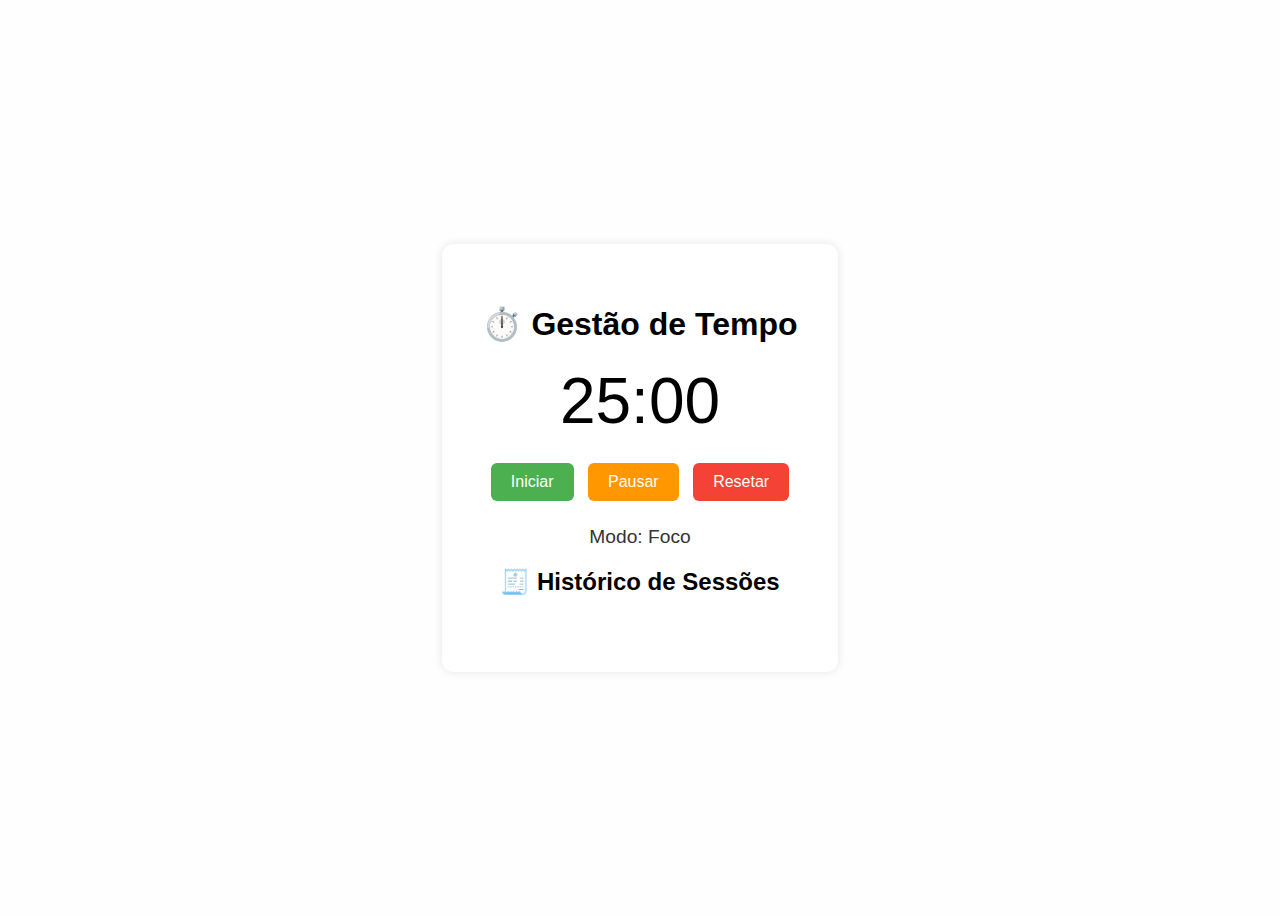
<file: index.html>
<!DOCTYPE html>
<html lang="pt-BR">
<head>
  <meta charset="UTF-8" />
  <meta name="viewport" content="width=device-width, initial-scale=1.0"/>
  <title>Timer</title>
  <link rel="stylesheet" href="src/css/style.css" />
</head>
<body>
  <div class="container">
    <h1>⏱️ Gestão de Tempo</h1>
    <div class="timer" id="timer">25:00</div>
    <div class="buttons">
      <button id="start">Iniciar</button>
      <button id="pause">Pausar</button>
      <button id="reset">Resetar</button>
    </div>
    <p id="status">Modo: Foco</p>
    <h2>🧾 Histórico de Sessões</h2>
    <ul id="historico"></ul>
  </div>
  <script src="src/js/script.js"></script>
</body>
</html>
</file>
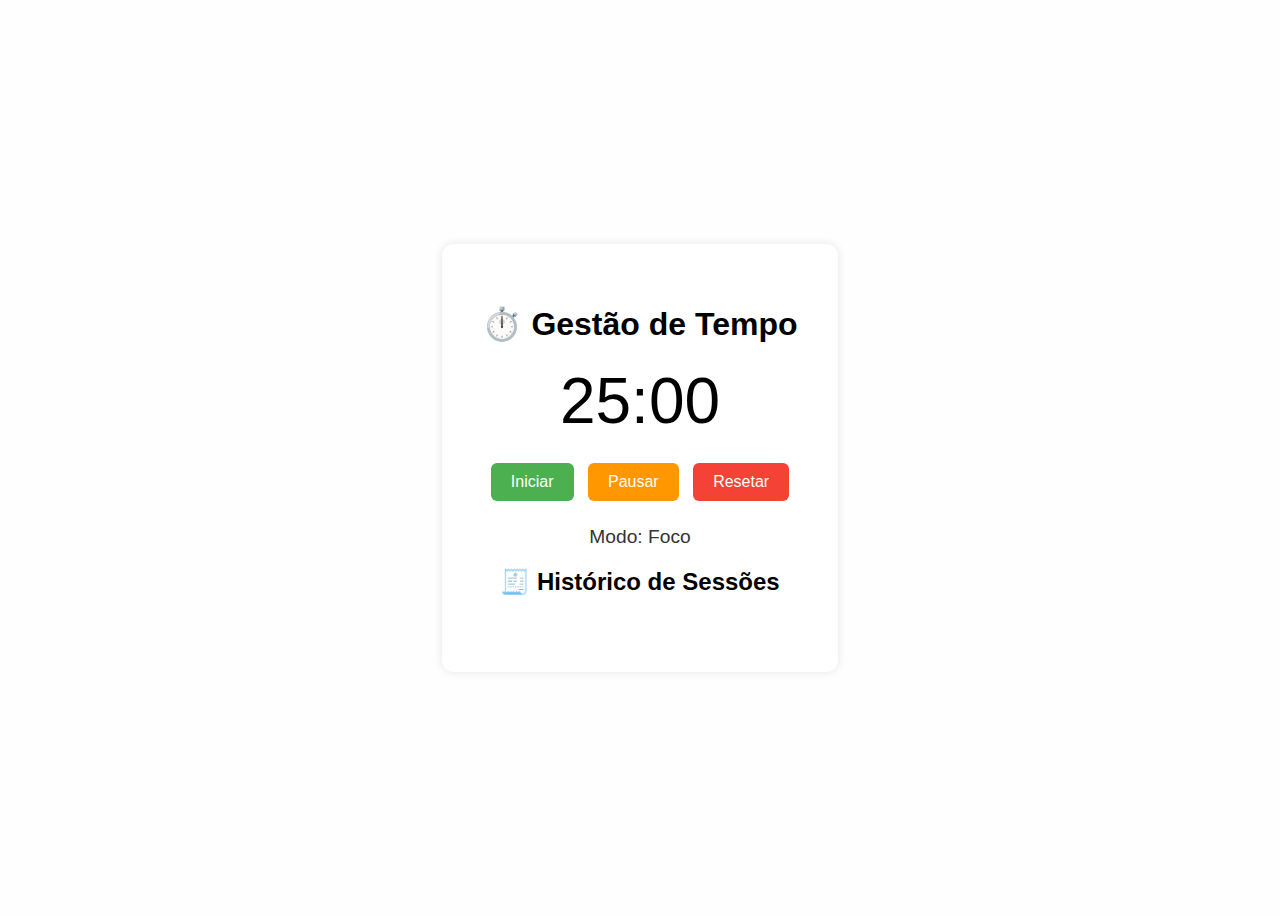
<file: website/index.html>
<!DOCTYPE html>
<html lang="pt-BR">
<head>
  <meta charset="UTF-8" />
  <meta name="viewport" content="width=device-width, initial-scale=1.0"/>
  <title>Timer</title>
  <link rel="stylesheet" href="./css/style.css" />
</head>
<body>
  <div class="container">
    <h1>⏱️ Gestão de Tempo</h1>
    <div class="timer" id="timer">25:00</div>
    <div class="buttons">
      <button id="start">Iniciar</button>
      <button id="pause">Pausar</button>
      <button id="reset">Resetar</button>
    </div>
    <p id="status">Modo: Foco</p>
    <h2>🧾 Histórico de Sessões</h2>
    <ul id="historico"></ul>
  </div>
  <script src="./js/script.js"></script>
</body>
</html>
</file>
<file: src/css/style.css>
body {
  font-family: 'Segoe UI', sans-serif;
  display: flex;
  justify-content: center;
  align-items: center;
  height: 100vh;
  background: #fefefe;
}

.container {
  text-align: center;
  background: #fff;
  padding: 40px;
  border-radius: 12px;
  box-shadow: 0 0 10px rgba(0,0,0,0.1);
}

.timer {
  font-size: 4em;
  margin: 20px 0;
}

.buttons button {
  margin: 5px;
  padding: 10px 20px;
  font-size: 1em;
  border: none;
  border-radius: 6px;
  cursor: pointer;
}

#start { background: #4caf50; color: #fff; }
#pause { background: #ff9800; color: #fff; }
#reset { background: #f44336; color: #fff; }

#status {
  margin-top: 20px;
  font-size: 1.2em;
  color: #333;
}

#historico {
  list-style: none;
  padding: 0;
  margin-top: 20px;
  max-height: 200px;
  overflow-y: auto;
  text-align: left;
}

#historico li {
  padding: 6px 10px;
  margin-bottom: 4px;
  background: #f4f4f4;
  border-left: 5px solid #4caf50;
  font-size: 0.95em;
}

#historico li.descanso {
  border-left-color: #2196f3;
}
</file>
<file: website/css/style.css>
body {
  font-family: 'Segoe UI', sans-serif;
  display: flex;
  justify-content: center;
  align-items: center;
  height: 100vh;
  background: #fefefe;
}

.container {
  text-align: center;
  background: #fff;
  padding: 40px;
  border-radius: 12px;
  box-shadow: 0 0 10px rgba(0,0,0,0.1);
}

.timer {
  font-size: 4em;
  margin: 20px 0;
}

.buttons button {
  margin: 5px;
  padding: 10px 20px;
  font-size: 1em;
  border: none;
  border-radius: 6px;
  cursor: pointer;
}

#start { background: #4caf50; color: #fff; }
#pause { background: #ff9800; color: #fff; }
#reset { background: #f44336; color: #fff; }

#status {
  margin-top: 20px;
  font-size: 1.2em;
  color: #333;
}

#historico {
  list-style: none;
  padding: 0;
  margin-top: 20px;
  max-height: 200px;
  overflow-y: auto;
  text-align: left;
}

#historico li {
  padding: 6px 10px;
  margin-bottom: 4px;
  background: #f4f4f4;
  border-left: 5px solid #4caf50;
  font-size: 0.95em;
}

#historico li.descanso {
  border-left-color: #2196f3;
}
</file>
